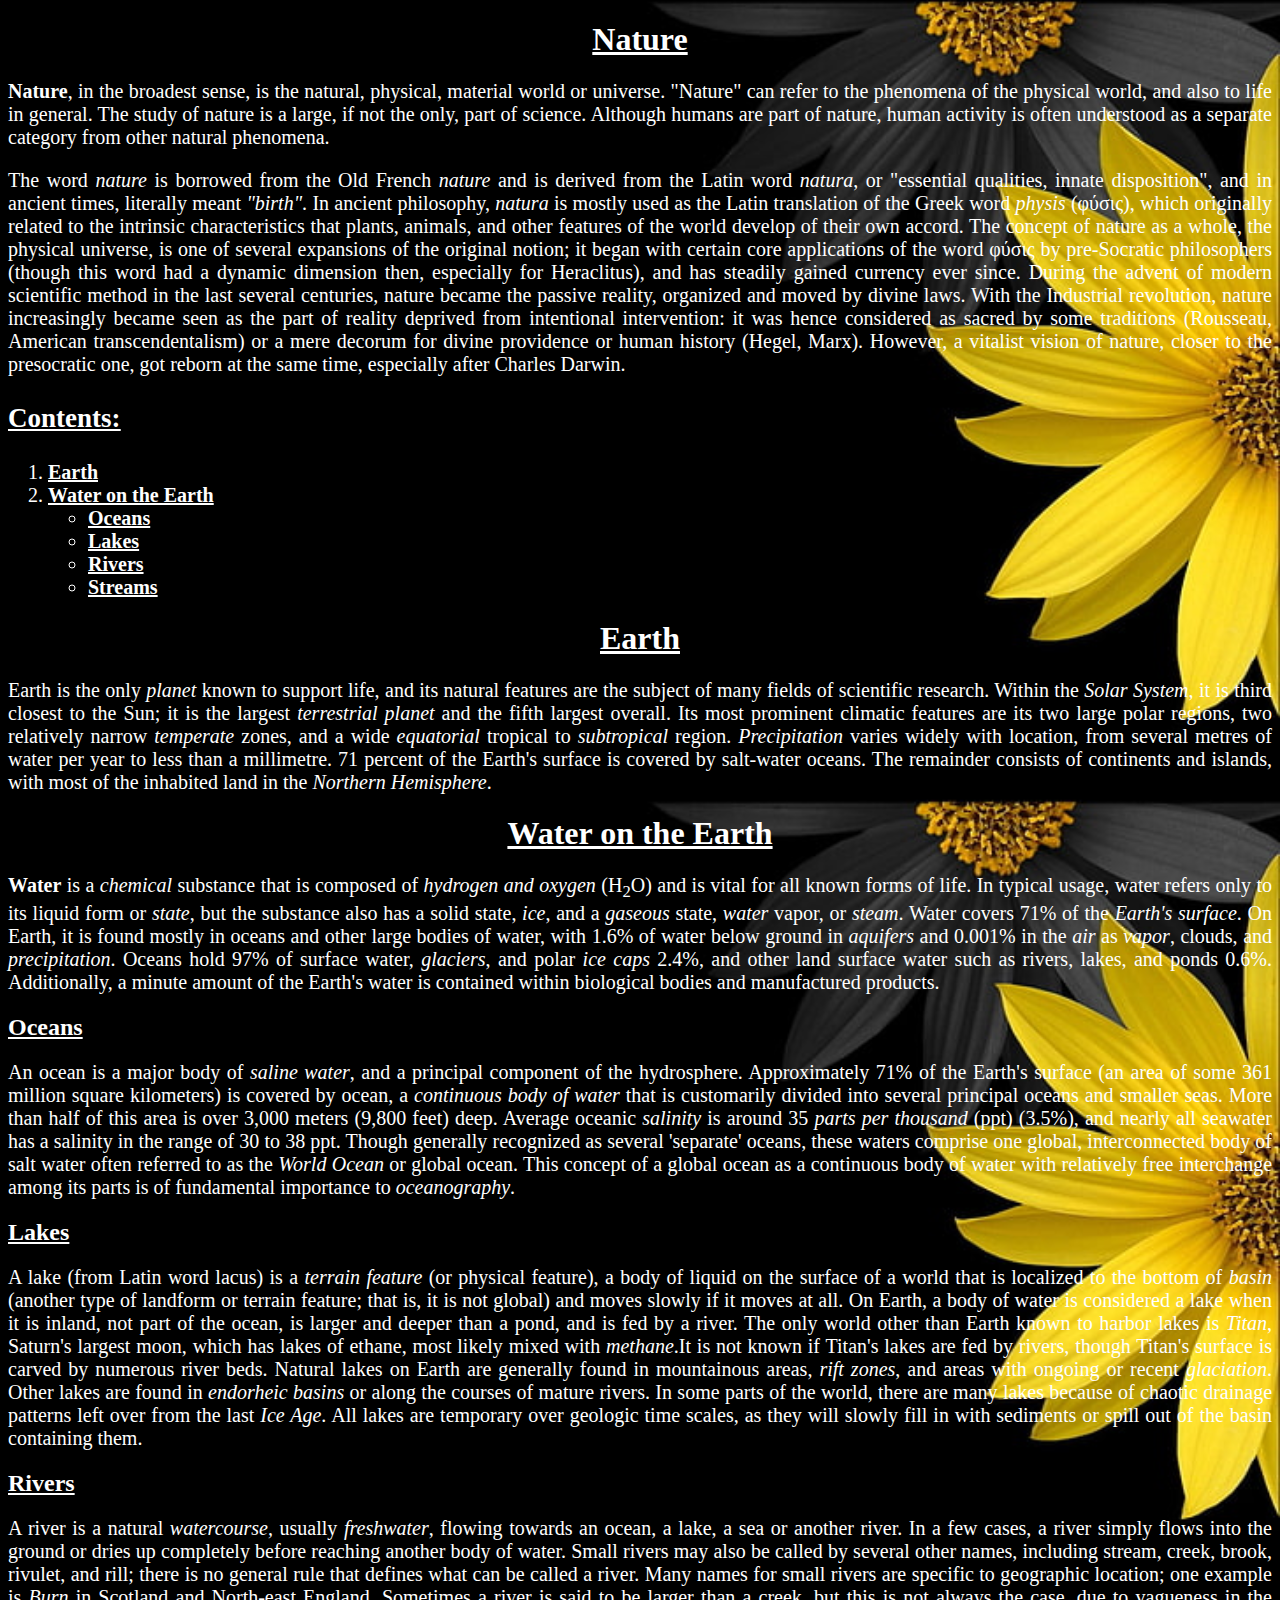
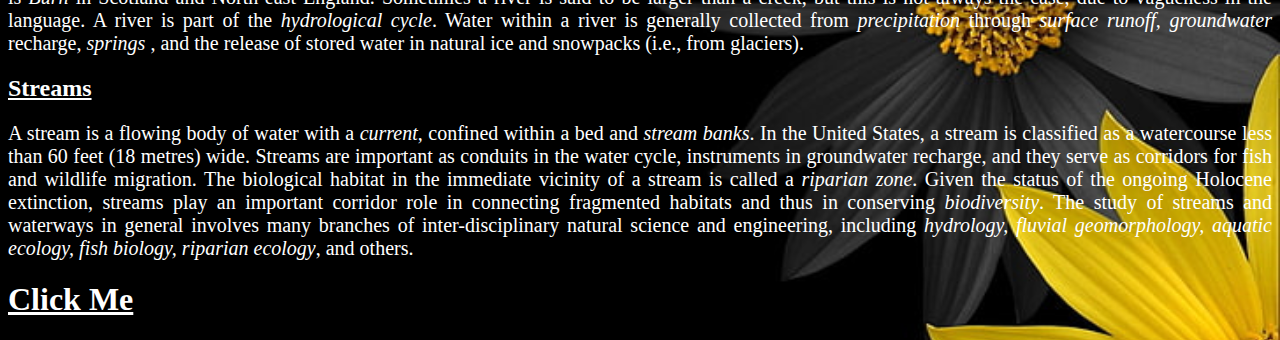
<file: index.html>
<!DOCTYPE html>
<html lang="en" dir="ltr">

<head>
  <meta charset="utf-8">
  <title>Question 1</title>
  <link rel="stylesheet" href="ques.css">
</head>

<body>
  <center>
    <h1> <u><strong>Nature</strong></u></h1>
  </center>
  <p> <strong>Nature</strong>, in the broadest sense, is the natural, physical,
    material world or universe. "Nature" can refer to the phenomena
    of the physical world, and also to life in general. The study of
    nature is a large, if not the only, part of science. Although humans
    are part of nature, human activity is often understood as a separate
    category from other natural phenomena.</p>
  <p>The word <em>nature</em> is borrowed from the Old French <em>nature</em> and is derived
    from the Latin word <em>natura</em>, or "essential qualities, innate disposition",
    and in ancient times, literally meant <em>"birth"</em>. In ancient philosophy, <em>natura</em> is
    mostly used as the Latin translation of the Greek word <em>physis</em> (φύσις), which originally
    related to the intrinsic characteristics that plants, animals, and other features of the
    world develop of their own accord. The concept of nature as a whole, the physical universe,
    is one of several expansions of the original notion; it began with certain core applications of
    the word φύσις by pre-Socratic philosophers (though this word had a dynamic dimension then, especially for Heraclitus),
    and has steadily gained currency ever since. During the advent of modern scientific method in the last several centuries,
    nature became the passive reality, organized and moved by divine laws. With the Industrial revolution, nature increasingly
    became seen as the part of reality deprived from intentional intervention: it was hence considered as sacred by some traditions
    (Rousseau, American transcendentalism) or a mere decorum for divine providence or human history (Hegel, Marx). However, a vitalist
    vision of nature, closer to the presocratic one, got reborn at the same time, especially after Charles Darwin. </p>

  <p class="cont"><strong><u>Contents:</u></strong> </p>
  <ol>
    <li><strong><a href="#1">Earth</a></strong></li>
    <li><strong><a href="#2">Water on the Earth</a></strong></li>
    <ul>
      <li><strong><a href="#3">Oceans</a></strong></li>
      <li><strong><a href="#4">Lakes</a></strong></li>
      <li><strong><a href="#5">Rivers</a></strong></li>
      <li><strong><a href="#6">Streams</a></strong></li>
    </ul>
  </ol>
  <center>
    <a id="1">
      <h1><u>Earth</u></h1>
    </a>

  </center>
  <p>Earth is the only <em>planet</em> known to support life, and its natural features are the subject of many fields of
    scientific research. Within the <em>Solar System</em>, it is third closest to the Sun; it is the largest <em>terrestrial
    planet</em> and the fifth largest overall. Its most prominent climatic features are its two large polar regions,
    two relatively narrow <em>temperate</em> zones, and a wide <em>equatorial</em> tropical to <em>subtropical</em> region. <em>Precipitation</em>
    varies widely with location, from several metres of water per year to less than a millimetre. 71 percent of
    the Earth's surface is covered by salt-water oceans. The remainder consists of continents and islands, with
    most of the inhabited land in the <em>Northern Hemisphere</em>.</p>

  <center>
    <a id="2">
      <h1><u>Water on the Earth</u></h1>
    </a>

  </center>
  <p><strong>Water</strong> is a <em>chemical</em> substance that is composed of <em>hydrogen and oxygen</em> (H<sub>2</sub>O) and is vital for all known forms
    of life. In typical usage, water refers only to its liquid form or <em>state</em>, but the substance also has a solid
    state, <em>ice</em>, and a <em>gaseous</em> state, <em>water</em> vapor, or <em>steam</em>. Water covers 71% of the <em>Earth's surface</em>. On Earth,
    it is found mostly in oceans and other large bodies of water, with 1.6% of water below ground in <em>aquifers</em>
    and 0.001% in the <em>air</em> as <em>vapor</em>, clouds, and <em>precipitation</em>. Oceans hold 97% of surface water, <em>glaciers</em>,
    and polar <em>ice caps</em> 2.4%, and other land surface water such as rivers, lakes, and ponds 0.6%. Additionally,
    a minute amount of the Earth's water is contained within biological bodies and manufactured products.</p>
  <a id="3">
    <h2><u>Oceans</u></h2>
  </a>

  <p>An ocean is a major body of <em>saline water</em>, and a principal component of the hydrosphere. Approximately
    71% of the Earth's surface (an area of some 361 million square kilometers) is covered by ocean, a<em> continuous
    body of water</em> that is customarily divided into several principal oceans and smaller seas. More than half of
    this area is over 3,000 meters (9,800 feet) deep. Average oceanic <em>salinity</em> is around 35 <em>parts per thousand</em>  (ppt)
    (3.5%), and nearly all seawater has a salinity in the range of 30 to 38 ppt.
    Though generally recognized as several 'separate' oceans, these waters comprise one global, interconnected body of salt water often referred to as the <em>World Ocean</em> or global ocean.
    This concept of a global ocean as a continuous body of water with relatively free interchange among its parts is of fundamental importance to <em>oceanography</em>.</p>
  <a id="4">
    <h2><u>Lakes</u></h2>
  </a>

  <p>A lake (from Latin word lacus) is a <em>terrain feature</em> (or physical feature), a body
    of liquid on the surface of a world that is localized to the bottom of <em> basin</em>
    (another type of landform or terrain feature; that is, it is not global)
    and moves slowly if it moves at all. On Earth, a body of water is considered
    a lake when it is inland, not part of the ocean, is larger and deeper than a
    pond, and is fed by a river. The only world other than Earth known to harbor
    lakes is <em>Titan</em>, Saturn's largest moon, which has lakes of ethane, most likely
    mixed with <em>methane</em>.It is not known if Titan's lakes are fed by rivers, though Titan's surface is carved by numerous river beds. Natural lakes on Earth are generally found in mountainous areas, <em>rift zones</em>, and areas with ongoing or recent
    <em>glaciation</em>. Other lakes are found in <em>endorheic basins</em> or along the courses of mature rivers. In some parts of the world, there are many lakes because of chaotic drainage patterns left over from the last <em>Ice Age</em>. All lakes are temporary over
    geologic time scales, as they will slowly fill in with sediments or spill out of the basin containing them.</p>
  <a id="5">
    <h2><u>Rivers</u></h2>
  </a>
  <p>A river is a natural <em>watercourse,</em> usually <em>freshwater</em>, flowing towards an ocean, a lake, a sea or another river.
    In a few cases, a river simply flows into the ground or dries up completely before reaching another body of water.
    Small rivers may also be called by several other names, including stream, creek, brook, rivulet, and rill; there is no general rule that defines what can be called a river. Many names for small rivers are specific to geographic location; one
    example is <em>Burn</em> in Scotland and North-east England. Sometimes a river is said to be larger than a creek, but this is not always the case, due to vagueness in the language.
    A river is part of the <em>hydrological cycle</em>. Water within a river is generally collected from <em>precipitation</em> through <em>surface runoff, groundwater</em> recharge,<em> springs</em> , and the release of stored water in natural ice and snowpacks (i.e., from glaciers).
  </p>
  <a id="6">
    <h2><u>Streams</u></h2>
  </a>
  <p>A stream is a flowing body of water with a <em>current</em>, confined within a bed and <em>stream banks</em>. In the United States, a stream
    is classified as a watercourse less than 60 feet (18 metres) wide. Streams are important as conduits in the water cycle,
    instruments in groundwater recharge, and they serve as corridors for fish and wildlife migration. The biological habitat in the immediate vicinity of a stream is called a <em>riparian zone</em>. Given the status of the ongoing Holocene extinction, streams
    play an important corridor role in connecting fragmented habitats and thus in conserving <em>biodiversity</em>. The study of streams and waterways in general involves many branches of inter-disciplinary natural science and engineering, including
    <em>hydrology, fluvial geomorphology, aquatic ecology, fish biology, riparian ecology</em>, and others.</p>
    <h1><a href="image.html">Click Me</a> </h1>

</body>

</html>
</file>
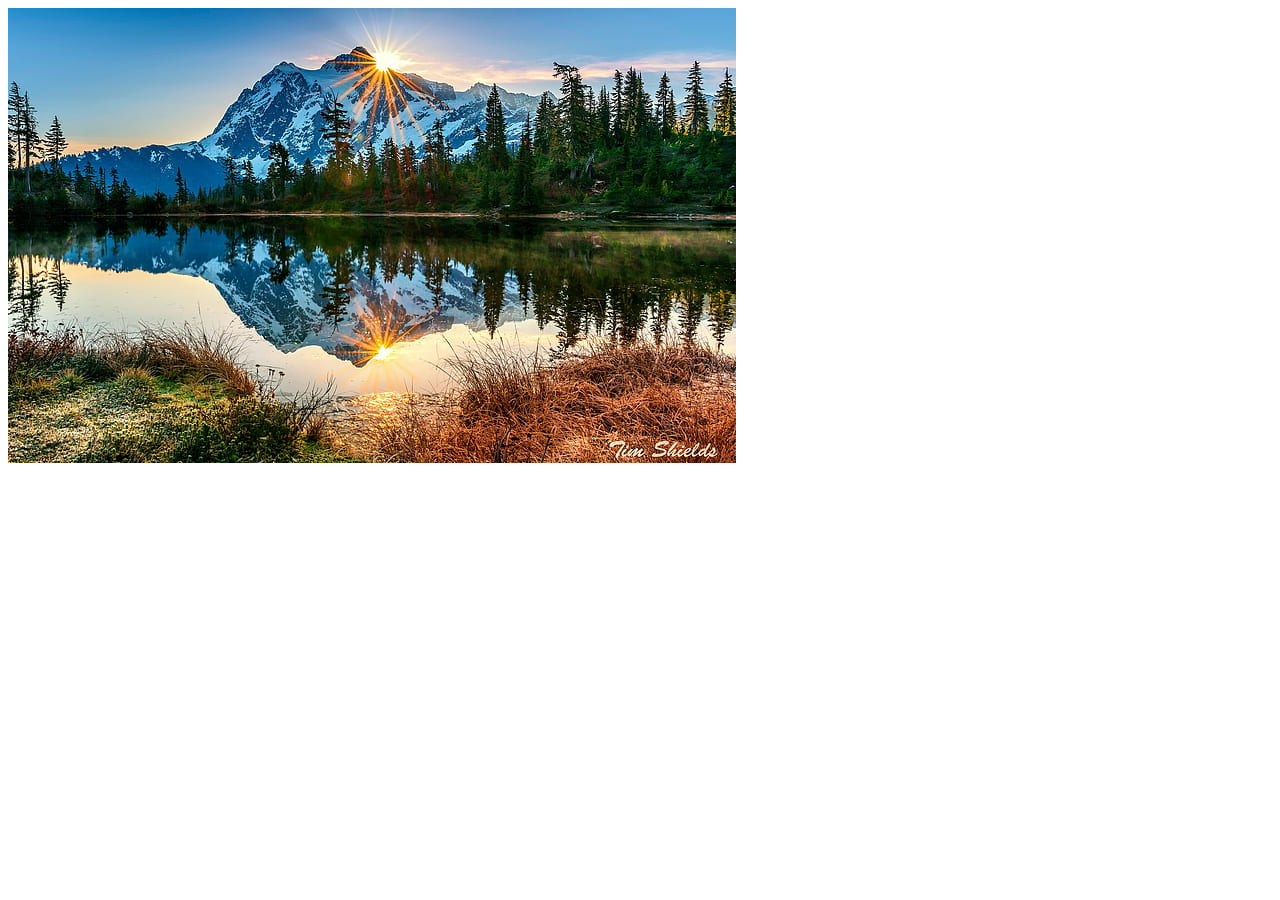
<file: image.html>
<!DOCTYPE html>
<html lang="en" dir="ltr">
  <head>
    <meta charset="utf-8">
    <title>Image</title>
  </head>
  <body>
    <img src="nature.jpg" alt="Nature's Beauty">
  </body>
</html>
</file>
<file: ques.css>
body {
  background-image: url('back.jpg');
  background-size: 100% ;
}
p{
  text-align:justify;
  font-size: 20px;
  color:white;
}
h1{
  color:white;
}
li{
  color:white;
  font-size: 20px;
}
p.cont{
  text-align:justify;
  font-size: 27px;
  color:white;
  text-decoration: underline;
}
a{
  color: white;
}
a:hover{
  color:green;
  text-decoration: none;
}
h2{
  color:white;
}
</file>
